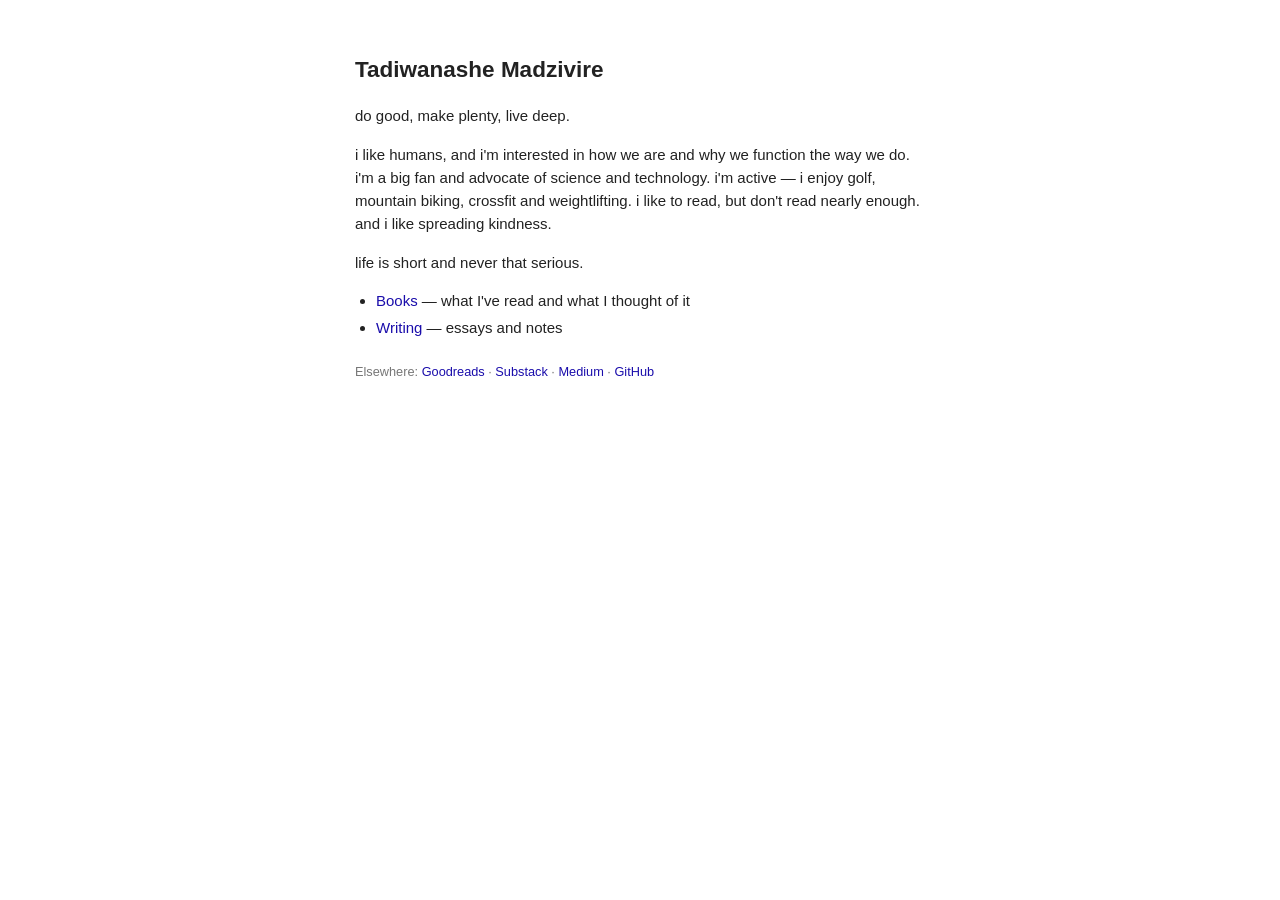
<file: index.html>
<!DOCTYPE html>
<html lang="en-GB">
<head>
<meta charset="utf-8">
<meta name="viewport" content="width=device-width, initial-scale=1">
<title>Tadiwanashe Madzivire</title>
<meta name="description" content="Tadiwanashe Madzivire — books, writing, and other things.">
<link rel="stylesheet" href="style.css">
</head>
<body>

<h1>Tadiwanashe Madzivire</h1>

<p>do good, make plenty, live deep.</p>

<p>i like humans, and i'm interested in how we are and why we function the way
we do. i'm a big fan and advocate of science and technology. i'm active — i
enjoy golf, mountain biking, crossfit and weightlifting. i like to read, but
don't read nearly enough. and i like spreading kindness.</p>

<p>life is short and never that serious.</p>

<ul>
  <li><a href="books.html">Books</a> — what I've read and what I thought of it</li>
  <li><a href="writing.html">Writing</a> — essays and notes</li>
</ul>

<p class="small muted">Elsewhere:
<a href="https://www.goodreads.com/user/show/127174249">Goodreads</a> ·
<a href="https://tadiwanashe.substack.com">Substack</a> ·
<a href="https://tad1wanashe.medium.com">Medium</a> ·
<a href="https://github.com/Tad1wanashe">GitHub</a></p>

</body>
</html>
</file>
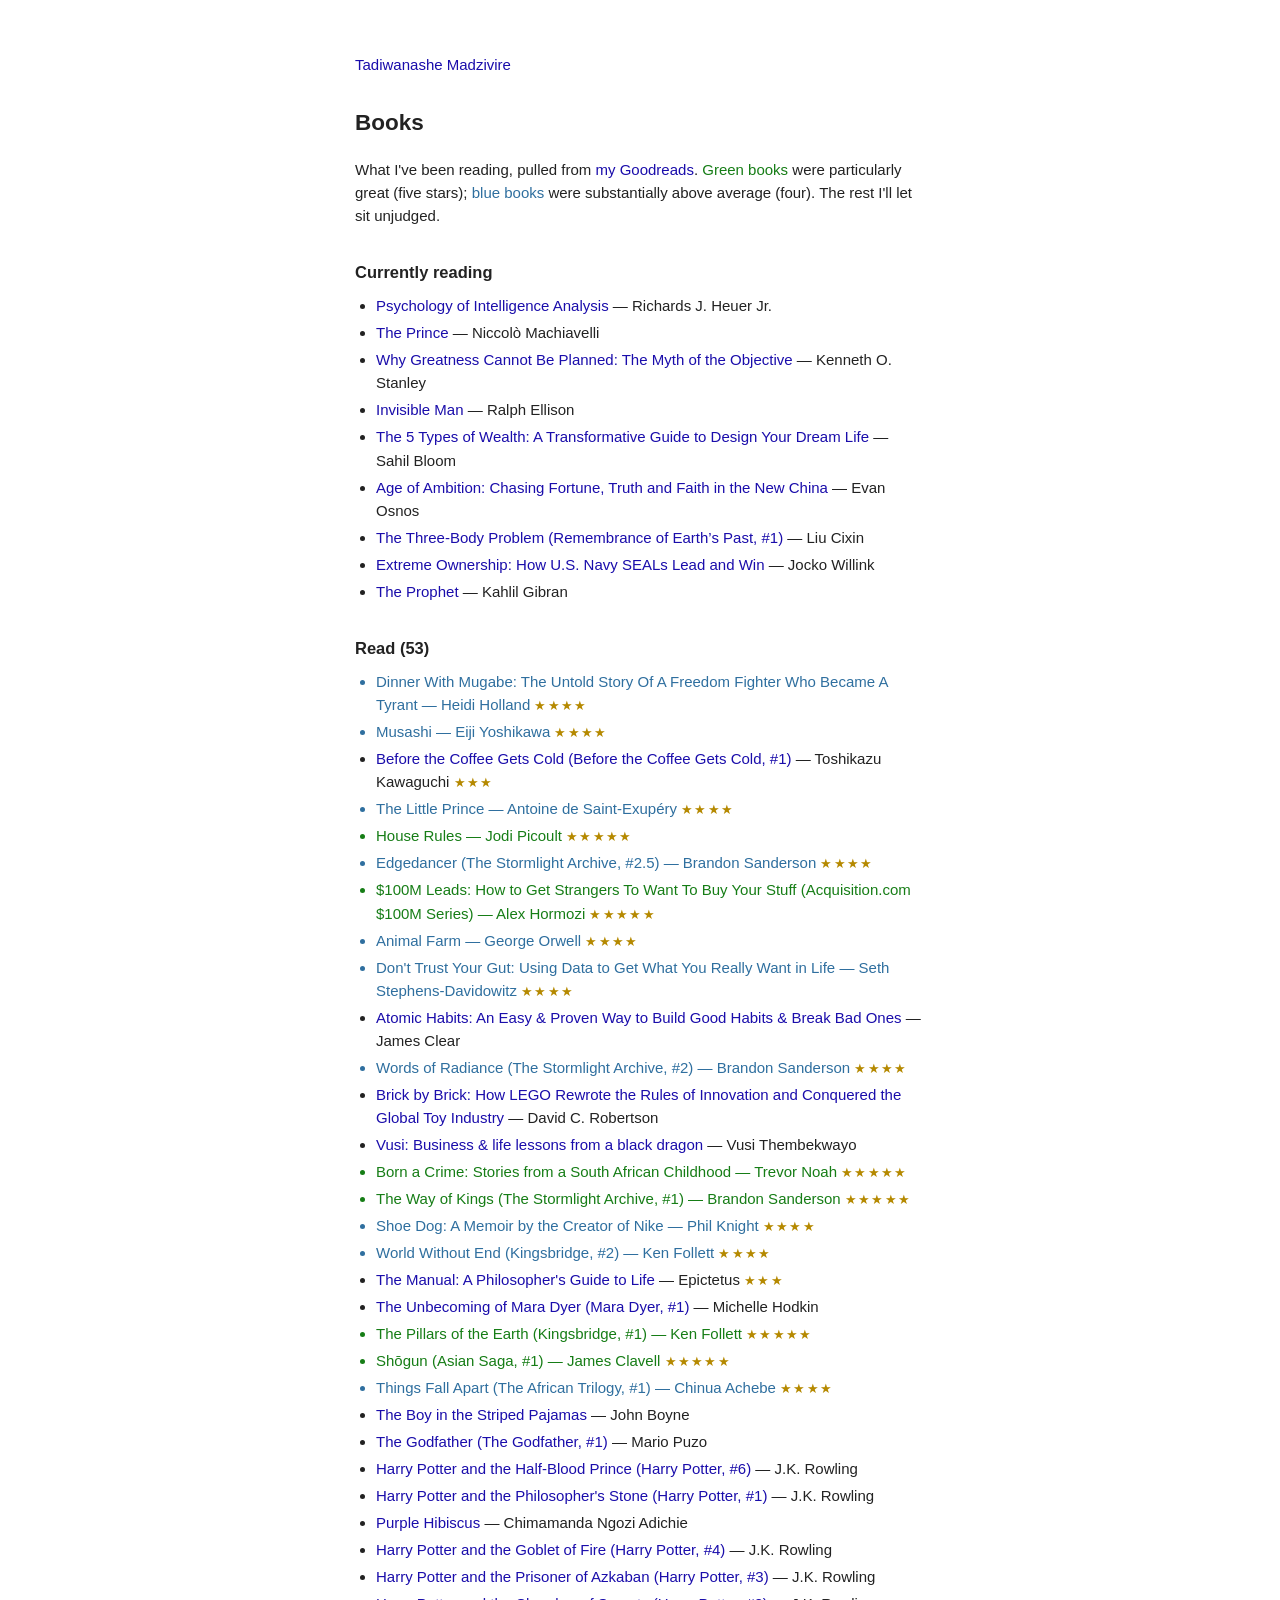
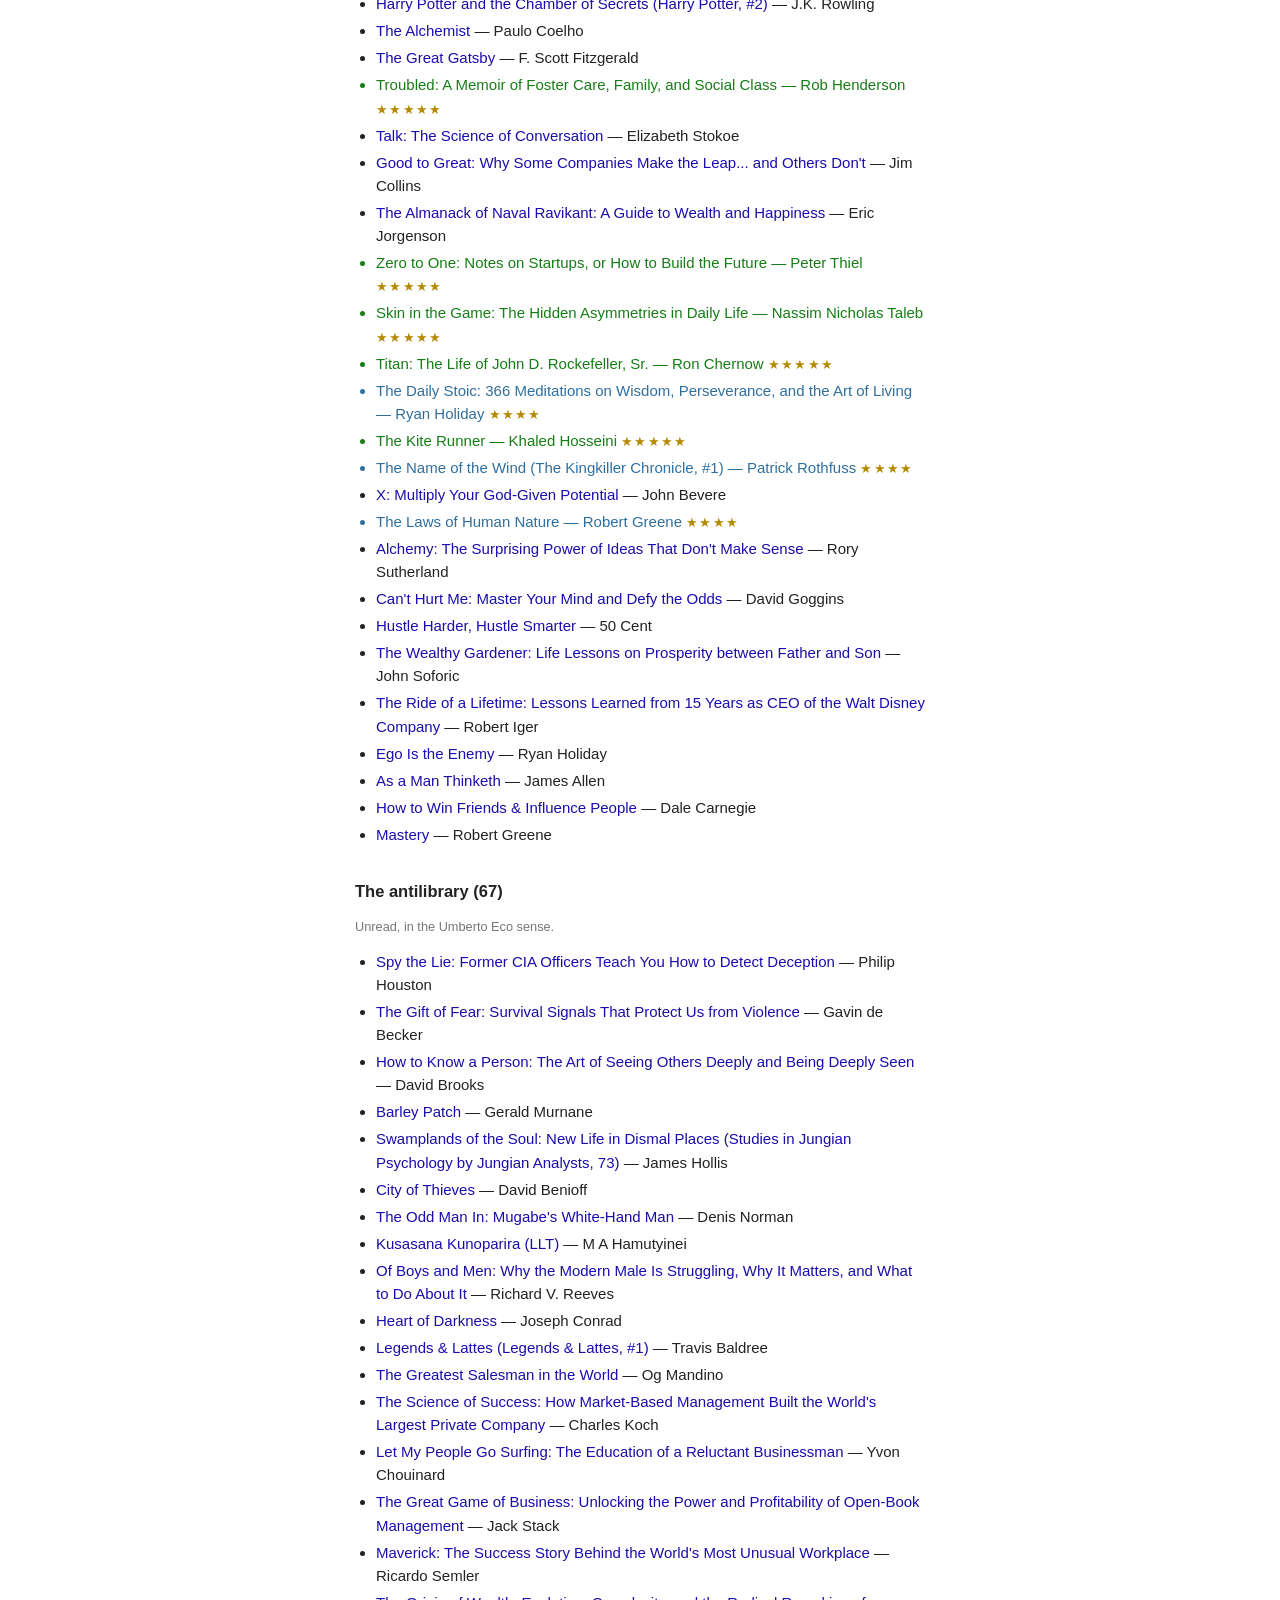
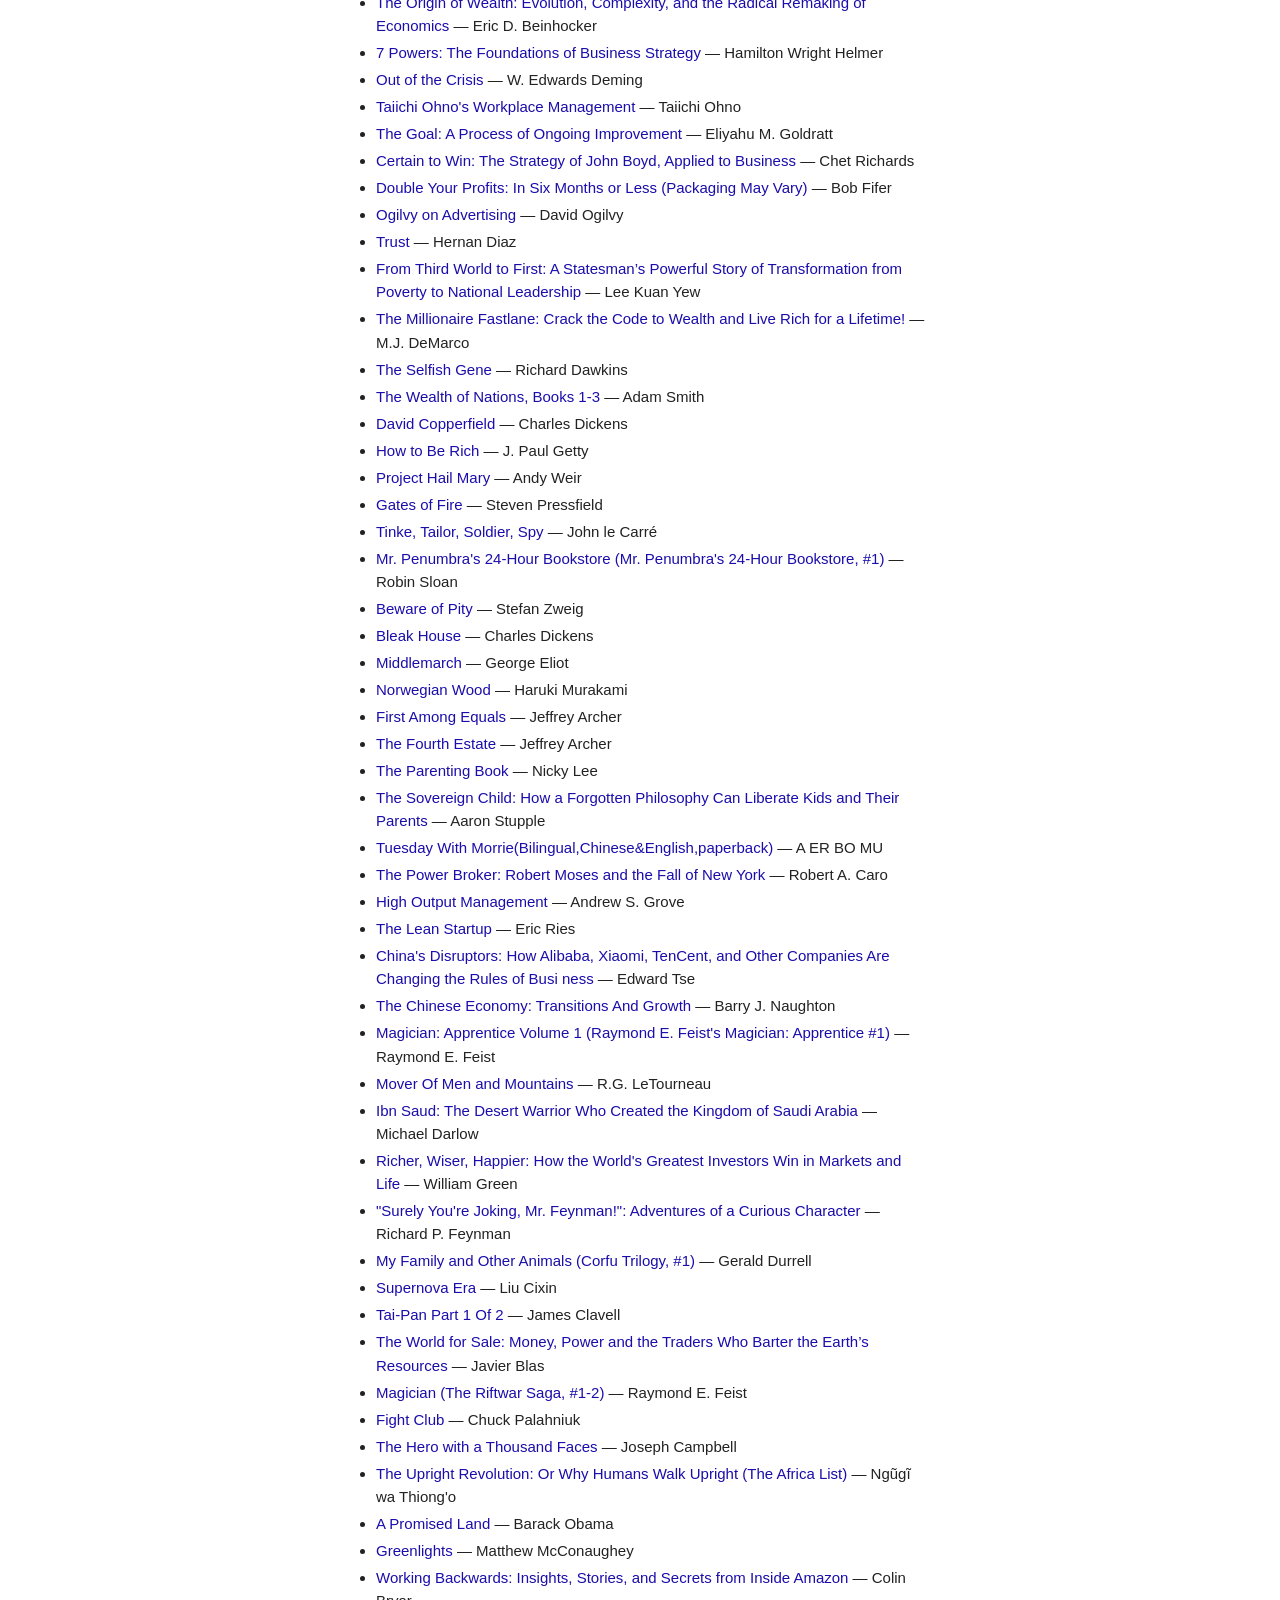
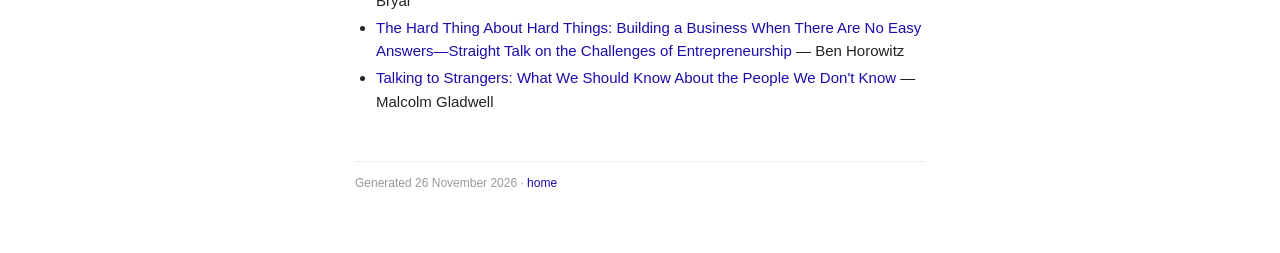
<file: books.html>
<!DOCTYPE html>
<html lang="en-GB">
<head>
<meta charset="utf-8">
<meta name="viewport" content="width=device-width, initial-scale=1">
<title>Books — Tadiwanashe Madzivire</title>
<link rel="stylesheet" href="style.css">
</head>
<body>

<nav class="top"><a href="index.html">Tadiwanashe Madzivire</a></nav>

<h1>Books</h1>

<p>What I've been reading, pulled from
<a href="https://www.goodreads.com/user/show/127174249">my Goodreads</a>.
<span class="great">Green books</span> were particularly great (five stars);
<span class="good">blue books</span> were substantially above average (four).
The rest I'll let sit unjudged.</p>

<h2>Currently reading</h2>
<ul>
  <li><a href="https://www.goodreads.com/review/show/8973981768">Psychology of Intelligence Analysis</a> — Richards J. Heuer Jr.</li>
  <li><a href="https://www.goodreads.com/review/show/8781091734">The Prince</a> — Niccolò Machiavelli</li>
  <li><a href="https://www.goodreads.com/review/show/7871934846">Why Greatness Cannot Be Planned: The Myth of the Objective</a> — Kenneth O. Stanley</li>
  <li><a href="https://www.goodreads.com/review/show/7492986045">Invisible Man</a> — Ralph Ellison</li>
  <li><a href="https://www.goodreads.com/review/show/7346918794">The 5 Types of Wealth: A Transformative Guide to Design Your Dream Life</a> — Sahil Bloom</li>
  <li><a href="https://www.goodreads.com/review/show/6925210694">Age of Ambition: Chasing Fortune, Truth and Faith in the New China</a> — Evan Osnos</li>
  <li><a href="https://www.goodreads.com/review/show/6735790141">The Three-Body Problem (Remembrance of Earth’s Past, #1)</a> — Liu Cixin</li>
  <li><a href="https://www.goodreads.com/review/show/6336167547">Extreme Ownership: How U.S. Navy SEALs Lead and Win</a> — Jocko Willink</li>
  <li><a href="https://www.goodreads.com/review/show/6264037893">The Prophet</a> — Kahlil Gibran</li>
</ul>

<h2>Read (53)</h2>
<ul>
  <li class="good"><a href="https://www.goodreads.com/review/show/8764251811">Dinner With Mugabe: The Untold Story Of A Freedom Fighter Who Became A Tyrant</a> — Heidi Holland <span class="stars">★★★★</span></li>
  <li class="good"><a href="https://www.goodreads.com/review/show/6645177226">Musashi</a> — Eiji Yoshikawa <span class="stars">★★★★</span></li>
  <li><a href="https://www.goodreads.com/review/show/6326447157">Before the Coffee Gets Cold (Before the Coffee Gets Cold, #1)</a> — Toshikazu Kawaguchi <span class="stars">★★★</span></li>
  <li class="good"><a href="https://www.goodreads.com/review/show/8206052557">The Little Prince</a> — Antoine de Saint-Exupéry <span class="stars">★★★★</span></li>
  <li class="great"><a href="https://www.goodreads.com/review/show/3719917102">House Rules</a> — Jodi Picoult <span class="stars">★★★★★</span></li>
  <li class="good"><a href="https://www.goodreads.com/review/show/8015131214">Edgedancer (The Stormlight Archive, #2.5)</a> — Brandon Sanderson <span class="stars">★★★★</span></li>
  <li class="great"><a href="https://www.goodreads.com/review/show/7828236819">$100M Leads: How to Get Strangers To Want To Buy Your Stuff (Acquisition.com $100M Series)</a> — Alex Hormozi <span class="stars">★★★★★</span></li>
  <li class="good"><a href="https://www.goodreads.com/review/show/7820831559">Animal Farm</a> — George Orwell <span class="stars">★★★★</span></li>
  <li class="good"><a href="https://www.goodreads.com/review/show/7779521451">Don&#x27;t Trust Your Gut: Using Data to Get What You Really Want in Life</a> — Seth Stephens-Davidowitz <span class="stars">★★★★</span></li>
  <li><a href="https://www.goodreads.com/review/show/7779507240">Atomic Habits: An Easy &amp; Proven Way to Build Good Habits &amp; Break Bad Ones</a> — James Clear</li>
  <li class="good"><a href="https://www.goodreads.com/review/show/7504304637">Words of Radiance (The Stormlight Archive, #2)</a> — Brandon Sanderson <span class="stars">★★★★</span></li>
  <li><a href="https://www.goodreads.com/review/show/7726896529">Brick by Brick: How LEGO Rewrote the Rules of Innovation and Conquered the Global Toy Industry</a> — David C.  Robertson</li>
  <li><a href="https://www.goodreads.com/review/show/7701256451">Vusi: Business &amp; life lessons from a black dragon</a> — Vusi Thembekwayo</li>
  <li class="great"><a href="https://www.goodreads.com/review/show/7701254866">Born a Crime: Stories from a South African Childhood</a> — Trevor Noah <span class="stars">★★★★★</span></li>
  <li class="great"><a href="https://www.goodreads.com/review/show/7351763695">The Way of Kings (The Stormlight Archive, #1)</a> — Brandon Sanderson <span class="stars">★★★★★</span></li>
  <li class="good"><a href="https://www.goodreads.com/review/show/7347766758">Shoe Dog: A Memoir by the Creator of Nike</a> — Phil Knight <span class="stars">★★★★</span></li>
  <li class="good"><a href="https://www.goodreads.com/review/show/7029576863">World Without End (Kingsbridge, #2)</a> — Ken Follett <span class="stars">★★★★</span></li>
  <li><a href="https://www.goodreads.com/review/show/4018353816">The Manual: A Philosopher&#x27;s Guide to Life</a> — Epictetus <span class="stars">★★★</span></li>
  <li><a href="https://www.goodreads.com/review/show/6879095845">The Unbecoming of Mara Dyer (Mara Dyer, #1)</a> — Michelle Hodkin</li>
  <li class="great"><a href="https://www.goodreads.com/review/show/6645176562">The Pillars of the Earth (Kingsbridge, #1)</a> — Ken Follett <span class="stars">★★★★★</span></li>
  <li class="great"><a href="https://www.goodreads.com/review/show/6321017852">Shōgun (Asian Saga, #1)</a> — James Clavell <span class="stars">★★★★★</span></li>
  <li class="good"><a href="https://www.goodreads.com/review/show/6325380341">Things Fall Apart (The African Trilogy, #1)</a> — Chinua Achebe <span class="stars">★★★★</span></li>
  <li><a href="https://www.goodreads.com/review/show/6325407079">The Boy in the Striped Pajamas</a> — John Boyne</li>
  <li><a href="https://www.goodreads.com/review/show/6325402718">The Godfather (The Godfather, #1)</a> — Mario Puzo</li>
  <li><a href="https://www.goodreads.com/review/show/6325400664">Harry Potter and the Half-Blood Prince (Harry Potter, #6)</a> — J.K. Rowling</li>
  <li><a href="https://www.goodreads.com/review/show/6325398514">Harry Potter and the Philosopher&#x27;s Stone (Harry Potter, #1)</a> — J.K. Rowling</li>
  <li><a href="https://www.goodreads.com/review/show/6325381648">Purple Hibiscus</a> — Chimamanda Ngozi Adichie</li>
  <li><a href="https://www.goodreads.com/review/show/6324800616">Harry Potter and the Goblet of Fire (Harry Potter, #4)</a> — J.K. Rowling</li>
  <li><a href="https://www.goodreads.com/review/show/6324800360">Harry Potter and the Prisoner of Azkaban (Harry Potter, #3)</a> — J.K. Rowling</li>
  <li><a href="https://www.goodreads.com/review/show/6324800144">Harry Potter and the Chamber of Secrets (Harry Potter, #2)</a> — J.K. Rowling</li>
  <li><a href="https://www.goodreads.com/review/show/6324799691">The Alchemist</a> — Paulo Coelho</li>
  <li><a href="https://www.goodreads.com/review/show/6324798662">The Great Gatsby</a> — F. Scott Fitzgerald</li>
  <li class="great"><a href="https://www.goodreads.com/review/show/6299370320">Troubled: A Memoir of Foster Care, Family, and Social Class</a> — Rob Henderson <span class="stars">★★★★★</span></li>
  <li><a href="https://www.goodreads.com/review/show/6267665285">Talk: The Science of Conversation</a> — Elizabeth Stokoe</li>
  <li><a href="https://www.goodreads.com/review/show/5368086285">Good to Great: Why Some Companies Make the Leap... and Others Don&#x27;t</a> — Jim Collins</li>
  <li><a href="https://www.goodreads.com/review/show/6267672398">The Almanack of Naval Ravikant: A Guide to Wealth and Happiness</a> — Eric Jorgenson</li>
  <li class="great"><a href="https://www.goodreads.com/review/show/3719908401">Zero to One: Notes on Startups, or How to Build the Future</a> — Peter Thiel <span class="stars">★★★★★</span></li>
  <li class="great"><a href="https://www.goodreads.com/review/show/3719911369">Skin in the Game: The Hidden Asymmetries in Daily Life</a> — Nassim Nicholas Taleb <span class="stars">★★★★★</span></li>
  <li class="great"><a href="https://www.goodreads.com/review/show/3719921391">Titan: The Life of John D. Rockefeller, Sr.</a> — Ron Chernow <span class="stars">★★★★★</span></li>
  <li class="good"><a href="https://www.goodreads.com/review/show/3719925949">The Daily Stoic: 366 Meditations on Wisdom, Perseverance, and the Art of Living</a> — Ryan Holiday <span class="stars">★★★★</span></li>
  <li class="great"><a href="https://www.goodreads.com/review/show/4073583584">The Kite Runner</a> — Khaled Hosseini <span class="stars">★★★★★</span></li>
  <li class="good"><a href="https://www.goodreads.com/review/show/3719964443">The Name of the Wind (The Kingkiller Chronicle, #1)</a> — Patrick Rothfuss <span class="stars">★★★★</span></li>
  <li><a href="https://www.goodreads.com/review/show/3932641783">X: Multiply Your God-Given Potential</a> — John Bevere</li>
  <li class="good"><a href="https://www.goodreads.com/review/show/3719918290">The Laws of Human Nature</a> — Robert Greene <span class="stars">★★★★</span></li>
  <li><a href="https://www.goodreads.com/review/show/3748513283">Alchemy: The Surprising Power of Ideas That Don&#x27;t Make Sense</a> — Rory Sutherland</li>
  <li><a href="https://www.goodreads.com/review/show/3748512717">Can&#x27;t Hurt Me: Master Your Mind and Defy the Odds</a> — David Goggins</li>
  <li><a href="https://www.goodreads.com/review/show/3748512147">Hustle Harder, Hustle Smarter</a> — 50 Cent</li>
  <li><a href="https://www.goodreads.com/review/show/3719962232">The Wealthy Gardener: Life Lessons on Prosperity between Father and Son</a> — John Soforic</li>
  <li><a href="https://www.goodreads.com/review/show/3719961341">The Ride of a Lifetime: Lessons Learned from 15 Years as CEO of the Walt Disney Company</a> — Robert Iger</li>
  <li><a href="https://www.goodreads.com/review/show/3719925427">Ego Is the Enemy</a> — Ryan Holiday</li>
  <li><a href="https://www.goodreads.com/review/show/3719916187">As a Man Thinketh</a> — James Allen</li>
  <li><a href="https://www.goodreads.com/review/show/3719915424">How to Win Friends &amp; Influence People</a> — Dale Carnegie</li>
  <li><a href="https://www.goodreads.com/review/show/3719913754">Mastery</a> — Robert Greene</li>
</ul>

<h2>The antilibrary (67)</h2>
<p class="small muted">Unread, in the Umberto Eco sense.</p>
<ul>
  <li><a href="https://www.goodreads.com/review/show/8973990847">Spy the Lie: Former CIA Officers Teach You How to Detect Deception</a> — Philip Houston</li>
  <li><a href="https://www.goodreads.com/review/show/8973988784">The Gift of Fear: Survival Signals That Protect Us from Violence</a> — Gavin de Becker</li>
  <li><a href="https://www.goodreads.com/review/show/8828642262">How to Know a Person: The Art of Seeing Others Deeply and Being Deeply Seen</a> — David  Brooks</li>
  <li><a href="https://www.goodreads.com/review/show/8823783690">Barley Patch</a> — Gerald Murnane</li>
  <li><a href="https://www.goodreads.com/review/show/8792683309">Swamplands of the Soul: New Life in Dismal Places (Studies in Jungian Psychology by Jungian Analysts, 73)</a> — James Hollis</li>
  <li><a href="https://www.goodreads.com/review/show/8781087569">City of Thieves</a> — David Benioff</li>
  <li><a href="https://www.goodreads.com/review/show/8764437776">The Odd Man In: Mugabe&#x27;s White-Hand Man</a> — Denis Norman</li>
  <li><a href="https://www.goodreads.com/review/show/8347972800">Kusasana Kunoparira (LLT)</a> — M A Hamutyinei</li>
  <li><a href="https://www.goodreads.com/review/show/8312322208">Of Boys and Men: Why the Modern Male Is Struggling, Why It Matters, and What to Do About It</a> — Richard V. Reeves</li>
  <li><a href="https://www.goodreads.com/review/show/8228354792">Heart of Darkness</a> — Joseph Conrad</li>
  <li><a href="https://www.goodreads.com/review/show/8227196077">Legends &amp; Lattes (Legends &amp; Lattes, #1)</a> — Travis Baldree</li>
  <li><a href="https://www.goodreads.com/review/show/7820736864">The Greatest Salesman in the World</a> — Og Mandino</li>
  <li><a href="https://www.goodreads.com/review/show/7820429599">The Science of Success: How Market-Based Management Built the World&#x27;s Largest Private Company</a> — Charles     Koch</li>
  <li><a href="https://www.goodreads.com/review/show/7820420092">Let My People Go Surfing: The Education of a Reluctant Businessman</a> — Yvon Chouinard</li>
  <li><a href="https://www.goodreads.com/review/show/7820418906">The Great Game of Business: Unlocking the Power and Profitability of Open-Book Management</a> — Jack Stack</li>
  <li><a href="https://www.goodreads.com/review/show/7820417816">Maverick: The Success Story Behind the World&#x27;s Most Unusual Workplace</a> — Ricardo Semler</li>
  <li><a href="https://www.goodreads.com/review/show/7820416704">The Origin of Wealth: Evolution, Complexity, and the Radical Remaking of Economics</a> — Eric D. Beinhocker</li>
  <li><a href="https://www.goodreads.com/review/show/7820415493">7 Powers: The Foundations of Business Strategy</a> — Hamilton Wright Helmer</li>
  <li><a href="https://www.goodreads.com/review/show/7820413935">Out of the Crisis</a> — W. Edwards Deming</li>
  <li><a href="https://www.goodreads.com/review/show/7820412417">Taiichi Ohno&#x27;s Workplace Management</a> — Taiichi Ohno</li>
  <li><a href="https://www.goodreads.com/review/show/7820410320">The Goal: A Process of Ongoing Improvement</a> — Eliyahu M. Goldratt</li>
  <li><a href="https://www.goodreads.com/review/show/7820408776">Certain to Win: The Strategy of John Boyd, Applied to Business</a> — Chet Richards</li>
  <li><a href="https://www.goodreads.com/review/show/7820407717">Double Your Profits: In Six Months or Less (Packaging May Vary)</a> — Bob Fifer</li>
  <li><a href="https://www.goodreads.com/review/show/7805468127">Ogilvy on Advertising</a> — David Ogilvy</li>
  <li><a href="https://www.goodreads.com/review/show/7803991980">Trust</a> — Hernan Diaz</li>
  <li><a href="https://www.goodreads.com/review/show/7794782379">From Third World to First: A Statesman’s Powerful Story of Transformation from Poverty to National Leadership</a> — Lee Kuan Yew</li>
  <li><a href="https://www.goodreads.com/review/show/7675316987">The Millionaire Fastlane: Crack the Code to Wealth and Live Rich for a Lifetime!</a> — M.J. DeMarco</li>
  <li><a href="https://www.goodreads.com/review/show/7631638391">The Selfish Gene</a> — Richard Dawkins</li>
  <li><a href="https://www.goodreads.com/review/show/7629944054">The Wealth of Nations, Books 1-3</a> — Adam Smith</li>
  <li><a href="https://www.goodreads.com/review/show/7609966706">David Copperfield</a> — Charles Dickens</li>
  <li><a href="https://www.goodreads.com/review/show/7515765975">How to Be Rich</a> — J. Paul Getty</li>
  <li><a href="https://www.goodreads.com/review/show/7494190359">Project Hail Mary</a> — Andy Weir</li>
  <li><a href="https://www.goodreads.com/review/show/7492918419">Gates of Fire</a> — Steven Pressfield</li>
  <li><a href="https://www.goodreads.com/review/show/7492916452">Tinke, Tailor, Soldier, Spy</a> — John le Carré</li>
  <li><a href="https://www.goodreads.com/review/show/7492901683">Mr. Penumbra&#x27;s 24-Hour Bookstore (Mr. Penumbra&#x27;s 24-Hour Bookstore, #1)</a> — Robin Sloan</li>
  <li><a href="https://www.goodreads.com/review/show/7485304584">Beware of Pity</a> — Stefan Zweig</li>
  <li><a href="https://www.goodreads.com/review/show/7485277493">Bleak House</a> — Charles Dickens</li>
  <li><a href="https://www.goodreads.com/review/show/7485269265">Middlemarch</a> — George Eliot</li>
  <li><a href="https://www.goodreads.com/review/show/7450085549">Norwegian Wood</a> — Haruki Murakami</li>
  <li><a href="https://www.goodreads.com/review/show/7419572463">First Among Equals</a> — Jeffrey Archer</li>
  <li><a href="https://www.goodreads.com/review/show/7419571535">The Fourth Estate</a> — Jeffrey Archer</li>
  <li><a href="https://www.goodreads.com/review/show/7335029541">The Parenting Book</a> — Nicky Lee</li>
  <li><a href="https://www.goodreads.com/review/show/7290407745">The Sovereign Child: How a Forgotten Philosophy Can Liberate Kids and Their Parents</a> — Aaron Stupple</li>
  <li><a href="https://www.goodreads.com/review/show/7020356243">Tuesday With Morrie(Bilingual,Chinese&amp;English,paperback)</a> — A ER BO MU</li>
  <li><a href="https://www.goodreads.com/review/show/6937949957">The Power Broker: Robert Moses and the Fall of New York</a> — Robert A. Caro</li>
  <li><a href="https://www.goodreads.com/review/show/6925183005">High Output Management</a> — Andrew S. Grove</li>
  <li><a href="https://www.goodreads.com/review/show/6925166377">The Lean Startup</a> — Eric Ries</li>
  <li><a href="https://www.goodreads.com/review/show/6848585265">China&#x27;s Disruptors: How Alibaba, Xiaomi, TenCent, and Other Companies Are Changing the Rules of Busi ness</a> — Edward Tse</li>
  <li><a href="https://www.goodreads.com/review/show/6848182764">The Chinese Economy: Transitions And Growth</a> — Barry J. Naughton</li>
  <li><a href="https://www.goodreads.com/review/show/6737420850">Magician: Apprentice Volume 1  (Raymond E. Feist&#x27;s Magician: Apprentice #1)</a> — Raymond E. Feist</li>
  <li><a href="https://www.goodreads.com/review/show/6706595415">Mover Of Men and Mountains</a> — R.G. LeTourneau</li>
  <li><a href="https://www.goodreads.com/review/show/6706290719">Ibn Saud: The Desert Warrior Who Created the Kingdom of Saudi Arabia</a> — Michael Darlow</li>
  <li><a href="https://www.goodreads.com/review/show/6648011179">Richer, Wiser, Happier: How the World&#x27;s Greatest Investors Win in Markets and Life</a> — William                  Green</li>
  <li><a href="https://www.goodreads.com/review/show/6647966238">&quot;Surely You&#x27;re Joking, Mr. Feynman!&quot;: Adventures of a Curious Character</a> — Richard P. Feynman</li>
  <li><a href="https://www.goodreads.com/review/show/6647963285">My Family and Other Animals (Corfu Trilogy, #1)</a> — Gerald Durrell</li>
  <li><a href="https://www.goodreads.com/review/show/6647819779">Supernova Era</a> — Liu Cixin</li>
  <li><a href="https://www.goodreads.com/review/show/6645177366">Tai-Pan  Part 1 Of 2</a> — James Clavell</li>
  <li><a href="https://www.goodreads.com/review/show/6451003817">The World for Sale: Money, Power and the Traders Who Barter the Earth’s Resources</a> — Javier Blas</li>
  <li><a href="https://www.goodreads.com/review/show/6326565393">Magician (The Riftwar Saga, #1-2)</a> — Raymond E. Feist</li>
  <li><a href="https://www.goodreads.com/review/show/6325404987">Fight Club</a> — Chuck Palahniuk</li>
  <li><a href="https://www.goodreads.com/review/show/6267804074">The Hero with a Thousand Faces</a> — Joseph Campbell</li>
  <li><a href="https://www.goodreads.com/review/show/6264039533">The Upright Revolution: Or Why Humans Walk Upright (The Africa List)</a> — Ngũgĩ wa Thiong&#x27;o</li>
  <li><a href="https://www.goodreads.com/review/show/3934383543">A Promised Land</a> — Barack Obama</li>
  <li><a href="https://www.goodreads.com/review/show/3932707831">Greenlights</a> — Matthew McConaughey</li>
  <li><a href="https://www.goodreads.com/review/show/3932649864">Working Backwards: Insights, Stories, and Secrets from Inside Amazon</a> — Colin Bryar</li>
  <li><a href="https://www.goodreads.com/review/show/3719908923">The Hard Thing About Hard Things: Building a Business When There Are No Easy Answers―Straight Talk on the Challenges of Entrepreneurship</a> — Ben Horowitz</li>
  <li><a href="https://www.goodreads.com/review/show/3719908522">Talking to Strangers: What We Should Know About the People We Don&#x27;t Know</a> — Malcolm Gladwell</li>
</ul>

<footer>Generated 26 November 2026 ·
<a href="index.html">home</a></footer>

</body>
</html>
</file>
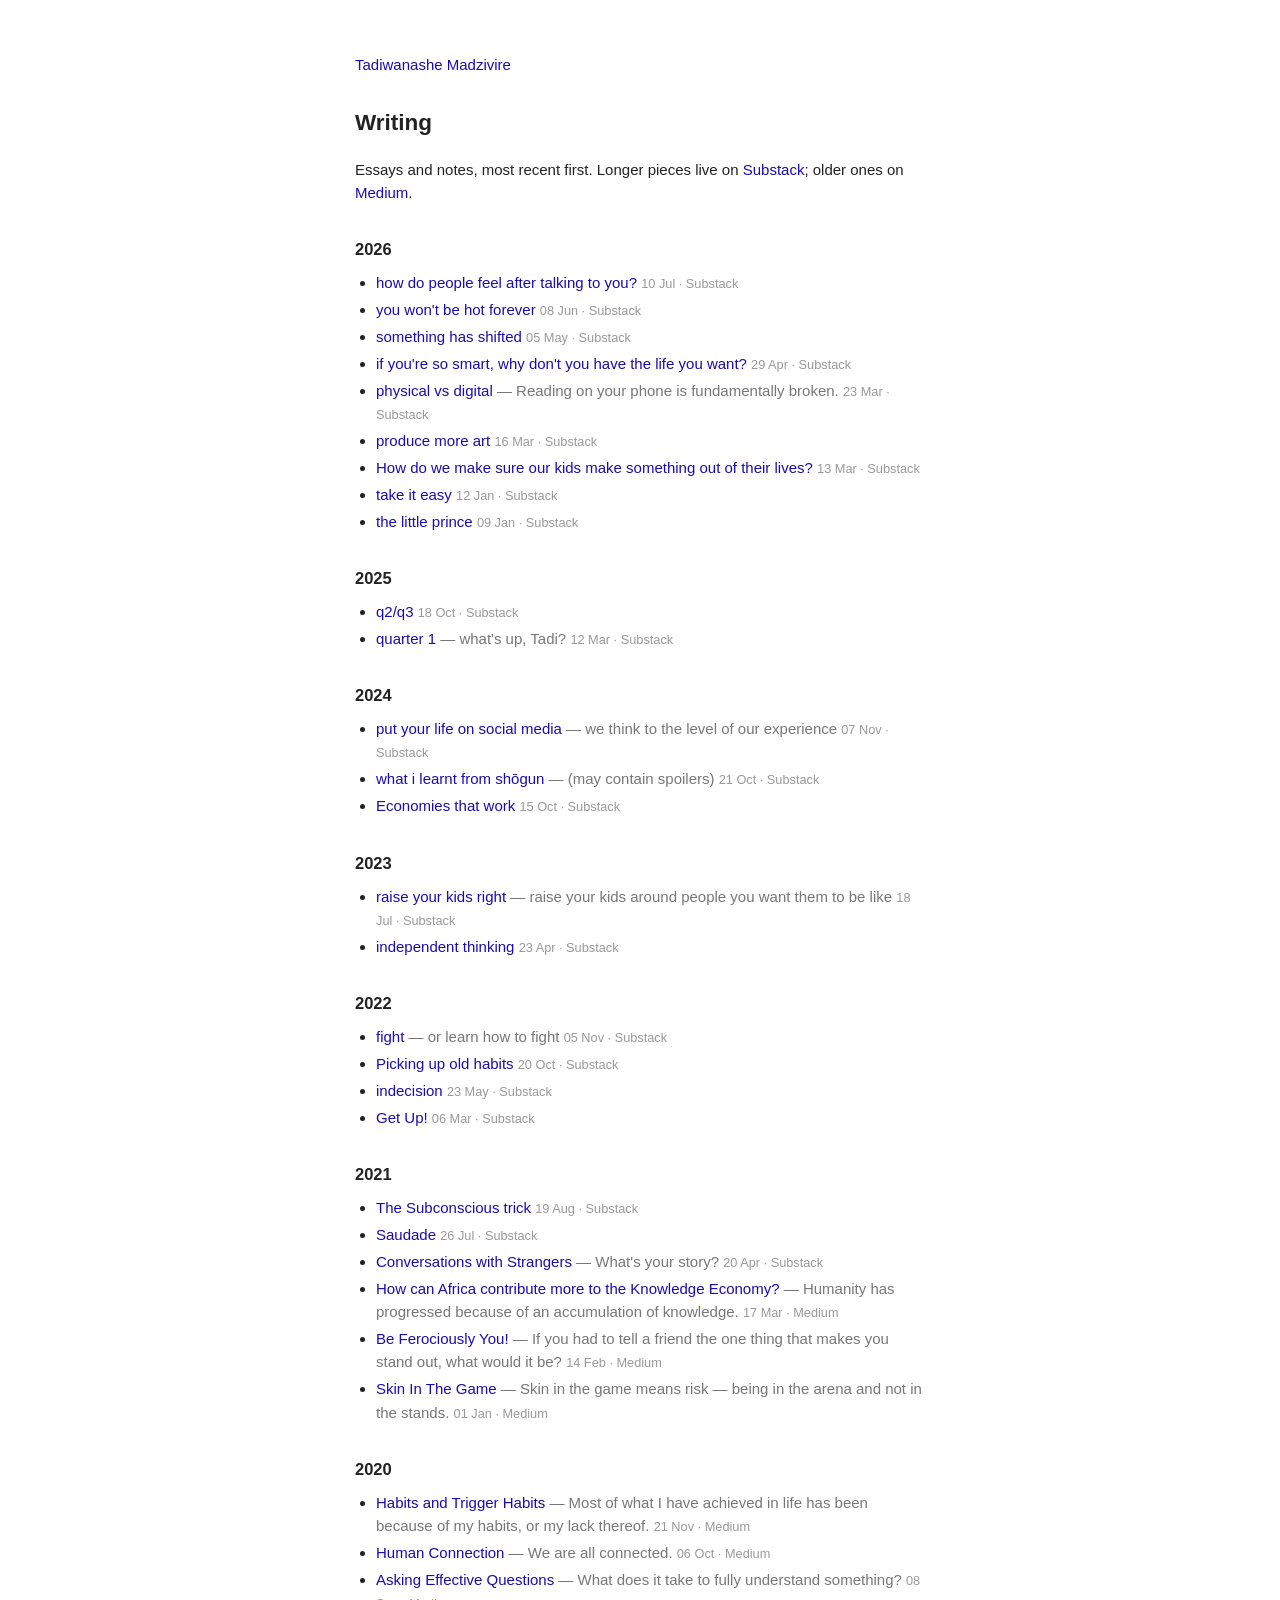
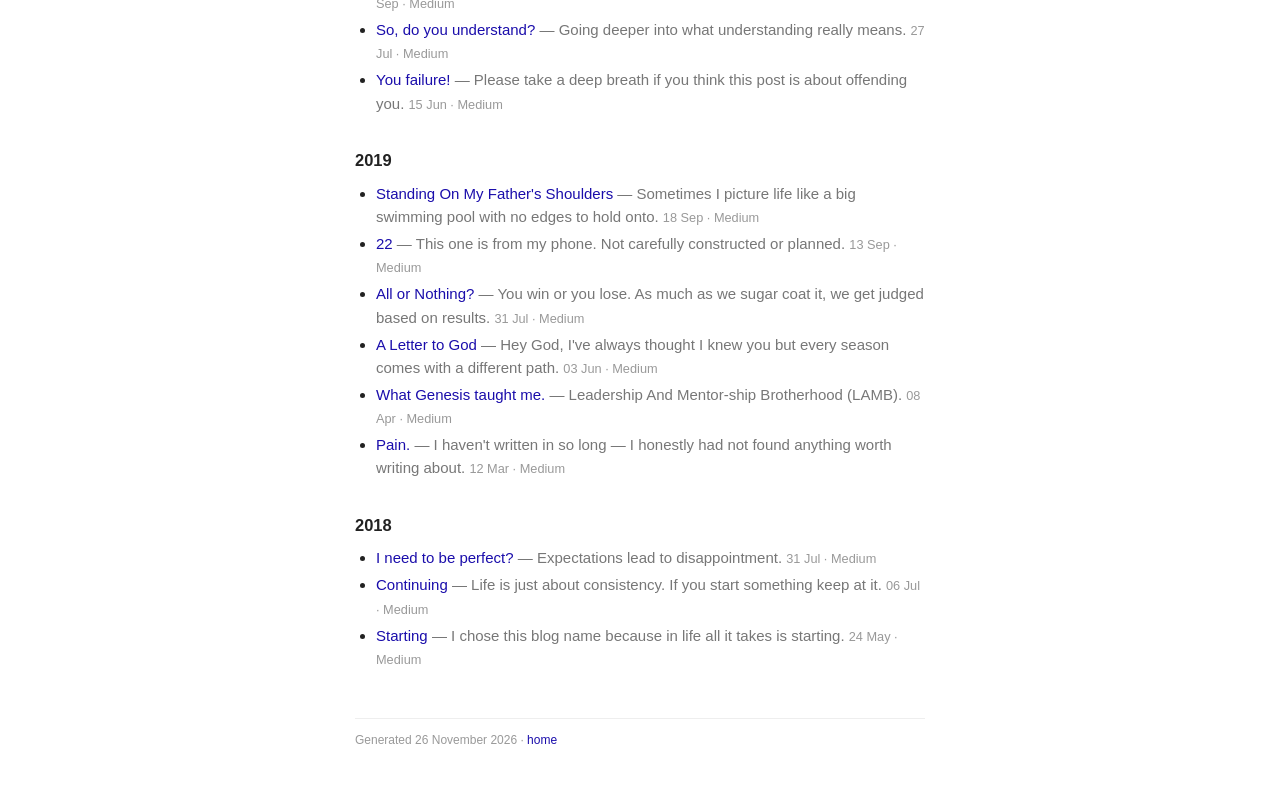
<file: writing.html>
<!DOCTYPE html>
<html lang="en-GB">
<head>
<meta charset="utf-8">
<meta name="viewport" content="width=device-width, initial-scale=1">
<title>Writing — Tadiwanashe Madzivire</title>
<link rel="stylesheet" href="style.css">
</head>
<body>

<nav class="top"><a href="index.html">Tadiwanashe Madzivire</a></nav>

<h1>Writing</h1>

<p>Essays and notes, most recent first. Longer pieces live on
<a href="https://tadiwanashe.substack.com">Substack</a>; older ones on
<a href="https://tad1wanashe.medium.com">Medium</a>.</p>

<h2>2026</h2>

<ul>
  <li><a href="https://tadiwanashe.substack.com/p/how-do-people-feel-after-talking">how do people feel after talking to you?</a> <span class="date">10 Jul · Substack</span></li>
  <li><a href="https://tadiwanashe.substack.com/p/you-wont-be-hot-forever">you won&#x27;t be hot forever</a> <span class="date">08 Jun · Substack</span></li>
  <li><a href="https://tadiwanashe.substack.com/p/something-has-shifted">something has shifted</a> <span class="date">05 May · Substack</span></li>
  <li><a href="https://tadiwanashe.substack.com/p/if-youre-so-smart-why-dont-you-have">if you&#x27;re so smart, why don&#x27;t you have the life you want?</a> <span class="date">29 Apr · Substack</span></li>
  <li><a href="https://tadiwanashe.substack.com/p/physical-vs-digital">physical vs digital</a> <span class="muted">— Reading on your phone is fundamentally broken.</span> <span class="date">23 Mar · Substack</span></li>
  <li><a href="https://tadiwanashe.substack.com/p/produce-more-art">produce more art</a> <span class="date">16 Mar · Substack</span></li>
  <li><a href="https://tadiwanashe.substack.com/p/how-do-we-make-sure-our-kids-make">How do we make sure our kids make something out of their lives?</a> <span class="date">13 Mar · Substack</span></li>
  <li><a href="https://tadiwanashe.substack.com/p/take-it-easy">take it easy</a> <span class="date">12 Jan · Substack</span></li>
  <li><a href="https://tadiwanashe.substack.com/p/the-little-prince">the little prince</a> <span class="date">09 Jan · Substack</span></li>
</ul>

<h2>2025</h2>

<ul>
  <li><a href="https://tadiwanashe.substack.com/p/q2q3">q2/q3</a> <span class="date">18 Oct · Substack</span></li>
  <li><a href="https://tadiwanashe.substack.com/p/quarter-1">quarter 1</a> <span class="muted">— what&#x27;s up, Tadi?</span> <span class="date">12 Mar · Substack</span></li>
</ul>

<h2>2024</h2>

<ul>
  <li><a href="https://tadiwanashe.substack.com/p/put-your-life-on-social-media">put your life on social media</a> <span class="muted">— we think to the level of our experience</span> <span class="date">07 Nov · Substack</span></li>
  <li><a href="https://tadiwanashe.substack.com/p/what-i-learnt-from-shogun">what i learnt from shōgun</a> <span class="muted">— (may contain spoilers)</span> <span class="date">21 Oct · Substack</span></li>
  <li><a href="https://tadiwanashe.substack.com/p/economies-that-work">Economies that work</a> <span class="date">15 Oct · Substack</span></li>
</ul>

<h2>2023</h2>

<ul>
  <li><a href="https://tadiwanashe.substack.com/p/raise-your-kids-right">raise your kids right</a> <span class="muted">— raise your kids around people you want them to be like</span> <span class="date">18 Jul · Substack</span></li>
  <li><a href="https://tadiwanashe.substack.com/p/independent-thinking">independent thinking</a> <span class="date">23 Apr · Substack</span></li>
</ul>

<h2>2022</h2>

<ul>
  <li><a href="https://tadiwanashe.substack.com/p/fight">fight</a> <span class="muted">— or learn how to fight</span> <span class="date">05 Nov · Substack</span></li>
  <li><a href="https://tadiwanashe.substack.com/p/picking-up-old-habits">Picking up old habits</a> <span class="date">20 Oct · Substack</span></li>
  <li><a href="https://tadiwanashe.substack.com/p/indecision">indecision</a> <span class="date">23 May · Substack</span></li>
  <li><a href="https://tadiwanashe.substack.com/p/get-up">Get Up!</a> <span class="date">06 Mar · Substack</span></li>
</ul>

<h2>2021</h2>

<ul>
  <li><a href="https://tadiwanashe.substack.com/p/the-subconscious-trick">The Subconscious trick</a> <span class="date">19 Aug · Substack</span></li>
  <li><a href="https://tadiwanashe.substack.com/p/saudade">Saudade</a> <span class="date">26 Jul · Substack</span></li>
  <li><a href="https://tadiwanashe.substack.com/p/conversations-with-strangers">Conversations with Strangers</a> <span class="muted">— What&#x27;s your story?</span> <span class="date">20 Apr · Substack</span></li>
  <li><a href="https://tad1wanashe.medium.com/how-can-africa-contribute-more-to-the-knowledge-economy-c7db593fe065">How can Africa contribute more to the Knowledge Economy?</a> <span class="muted">— Humanity has progressed because of an accumulation of knowledge.</span> <span class="date">17 Mar · Medium</span></li>
  <li><a href="https://tad1wanashe.medium.com/be-ferociously-you-88f49b92656d">Be Ferociously You!</a> <span class="muted">— If you had to tell a friend the one thing that makes you stand out, what would it be?</span> <span class="date">14 Feb · Medium</span></li>
  <li><a href="https://tad1wanashe.medium.com/skin-in-the-game-fc9449685973">Skin In The Game</a> <span class="muted">— Skin in the game means risk — being in the arena and not in the stands.</span> <span class="date">01 Jan · Medium</span></li>
</ul>

<h2>2020</h2>

<ul>
  <li><a href="https://tad1wanashe.medium.com/habits-and-trigger-habits-fae40693364c">Habits and Trigger Habits</a> <span class="muted">— Most of what I have achieved in life has been because of my habits, or my lack thereof.</span> <span class="date">21 Nov · Medium</span></li>
  <li><a href="https://tad1wanashe.medium.com/human-connection-d062dfccffe5">Human Connection</a> <span class="muted">— We are all connected.</span> <span class="date">06 Oct · Medium</span></li>
  <li><a href="https://tad1wanashe.medium.com/asking-effective-questions-ffedb67ba3ce">Asking Effective Questions</a> <span class="muted">— What does it take to fully understand something?</span> <span class="date">08 Sep · Medium</span></li>
  <li><a href="https://tad1wanashe.medium.com/so-do-you-understand-1f016024812c">So, do you understand?</a> <span class="muted">— Going deeper into what understanding really means.</span> <span class="date">27 Jul · Medium</span></li>
  <li><a href="https://tad1wanashe.medium.com/you-failure-eddad840c87a">You failure!</a> <span class="muted">— Please take a deep breath if you think this post is about offending you.</span> <span class="date">15 Jun · Medium</span></li>
</ul>

<h2>2019</h2>

<ul>
  <li><a href="https://tad1wanashe.medium.com/standing-on-my-fathers-shoulders-22d8047067d5">Standing On My Father&#x27;s Shoulders</a> <span class="muted">— Sometimes I picture life like a big swimming pool with no edges to hold onto.</span> <span class="date">18 Sep · Medium</span></li>
  <li><a href="https://tad1wanashe.medium.com/22-4f407f85166e">22</a> <span class="muted">— This one is from my phone. Not carefully constructed or planned.</span> <span class="date">13 Sep · Medium</span></li>
  <li><a href="https://tad1wanashe.medium.com/all-or-nothing-28ddc390e802">All or Nothing?</a> <span class="muted">— You win or you lose. As much as we sugar coat it, we get judged based on results.</span> <span class="date">31 Jul · Medium</span></li>
  <li><a href="https://tad1wanashe.medium.com/a-letter-to-god-96a55ec44f4">A Letter to God</a> <span class="muted">— Hey God, I&#x27;ve always thought I knew you but every season comes with a different path.</span> <span class="date">03 Jun · Medium</span></li>
  <li><a href="https://tad1wanashe.medium.com/what-genesis-taught-me-af62b2753690">What Genesis taught me.</a> <span class="muted">— Leadership And Mentor-ship Brotherhood (LAMB).</span> <span class="date">08 Apr · Medium</span></li>
  <li><a href="https://tad1wanashe.medium.com/pain-df5fb02c1791">Pain.</a> <span class="muted">— I haven&#x27;t written in so long — I honestly had not found anything worth writing about.</span> <span class="date">12 Mar · Medium</span></li>
</ul>

<h2>2018</h2>

<ul>
  <li><a href="https://tad1wanashe.medium.com/i-need-to-be-perfect-3d88ffcda741">I need to be perfect?</a> <span class="muted">— Expectations lead to disappointment.</span> <span class="date">31 Jul · Medium</span></li>
  <li><a href="https://tad1wanashe.medium.com/continuing-ca9186ac5182">Continuing</a> <span class="muted">— Life is just about consistency. If you start something keep at it.</span> <span class="date">06 Jul · Medium</span></li>
  <li><a href="https://tad1wanashe.medium.com/starting-418b830e7ff">Starting</a> <span class="muted">— I chose this blog name because in life all it takes is starting.</span> <span class="date">24 May · Medium</span></li>
</ul>

<footer>Generated 26 November 2026 ·
<a href="index.html">home</a></footer>

</body>
</html>
</file>
<file: style.css>
/* tadimadz.com — minimal, in the spirit of patrickcollison.com */

body {
  font-family: "Helvetica Neue", Helvetica, Arial, sans-serif;
  font-size: 15px;
  line-height: 1.55;
  color: #222;
  background: #fff;
  max-width: 38em;
  margin: 0 auto;
  padding: 3.5em 1.5em 4em;
}

h1 {
  font-size: 1.5em;
  font-weight: 600;
  margin: 0 0 0.75em;
}

h2 {
  font-size: 1.1em;
  font-weight: 600;
  margin: 2em 0 0.5em;
}

a {
  color: #1a0dab;
  text-decoration: none;
}

a:hover {
  text-decoration: underline;
}

ul {
  padding-left: 1.4em;
  margin: 0.5em 0 1.5em;
}

li {
  margin: 0.25em 0;
}

.muted {
  color: #777;
}

.small {
  font-size: 0.85em;
}

/* Book annotations, Collison-style */
.great,
.great a {
  color: #167d16; /* particularly great — five stars */
}

.good,
.good a {
  color: #2f6f9f; /* substantially above average — four stars */
}

.stars {
  color: #b58900;
  font-size: 0.85em;
  letter-spacing: 0.1em;
  white-space: nowrap;
}

.date {
  color: #999;
  font-size: 0.85em;
}

.source {
  color: #999;
  font-size: 0.8em;
}

nav.top {
  margin-bottom: 2em;
}

nav.top a {
  margin-right: 1em;
}

footer {
  margin-top: 4em;
  padding-top: 1em;
  border-top: 1px solid #eee;
  color: #999;
  font-size: 0.8em;
}
</file>
